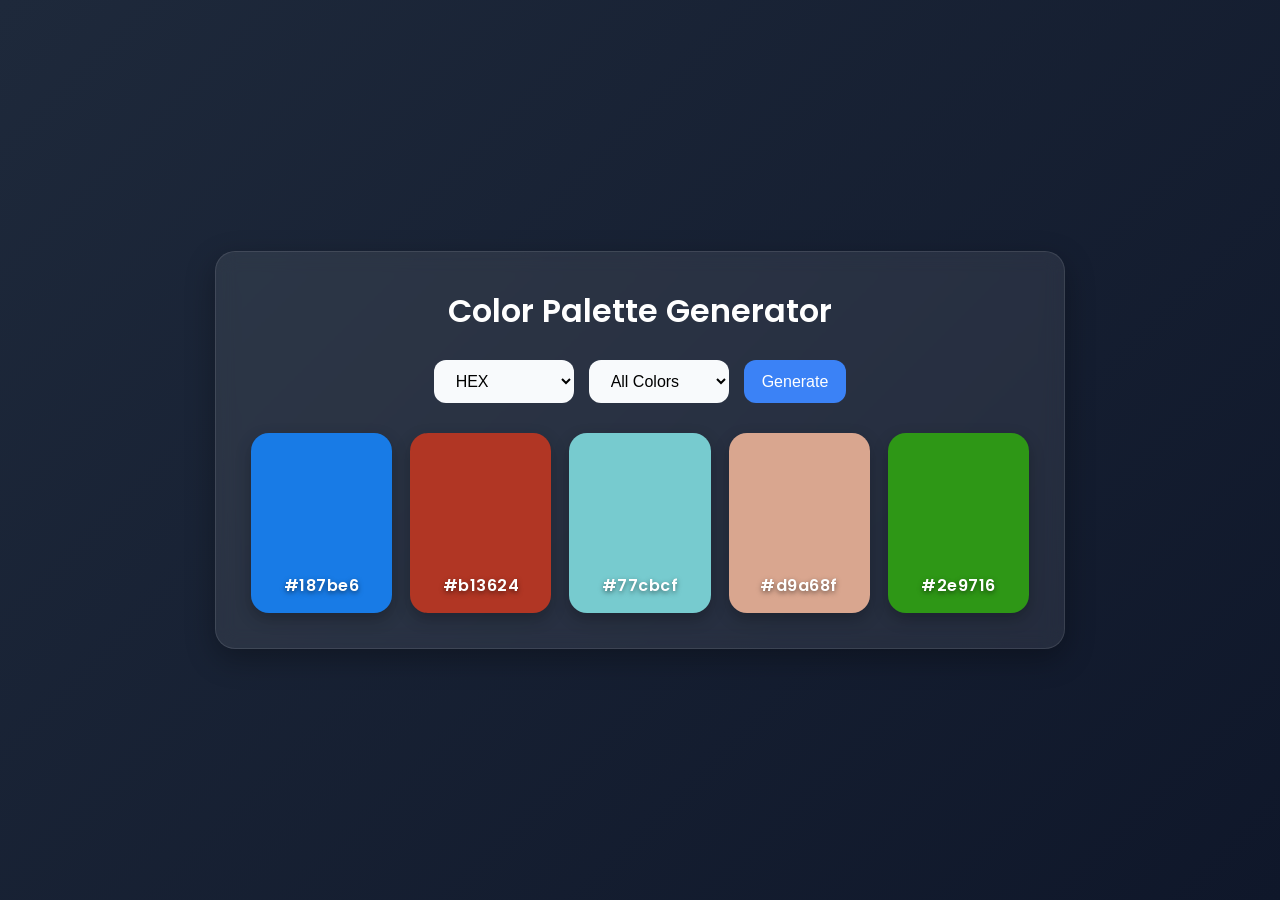
<file: ColorPaletteGen/index.html>
<!DOCTYPE html>
<html lang="en">
<head>
    <meta charset="UTF-8">
    <meta name="viewport" content="width=device-width, initial-scale=1.0">
    <title>Color Palette Generator</title>
    <link rel="stylesheet" href="style.css"
</head>
<body>
    <div class="container">
        <h1>Color Palette Generator</h1>
        <div>
            <select id="format">
                <option value="hex">HEX</option>
                <option value="rgb">RGB</option>
            </select>
            <select id="tone">
                <option value="all">All Colors</option>
                <option value="light">Light</option>
                <option value="dark">Dark</option>
            </select>
            <button id="generateBtn">Generate</button>
        </div>
        <div id="palette" class="palette"></div>
    </div>
    <script src="main.js"></script>
</body>
</html>
</file>
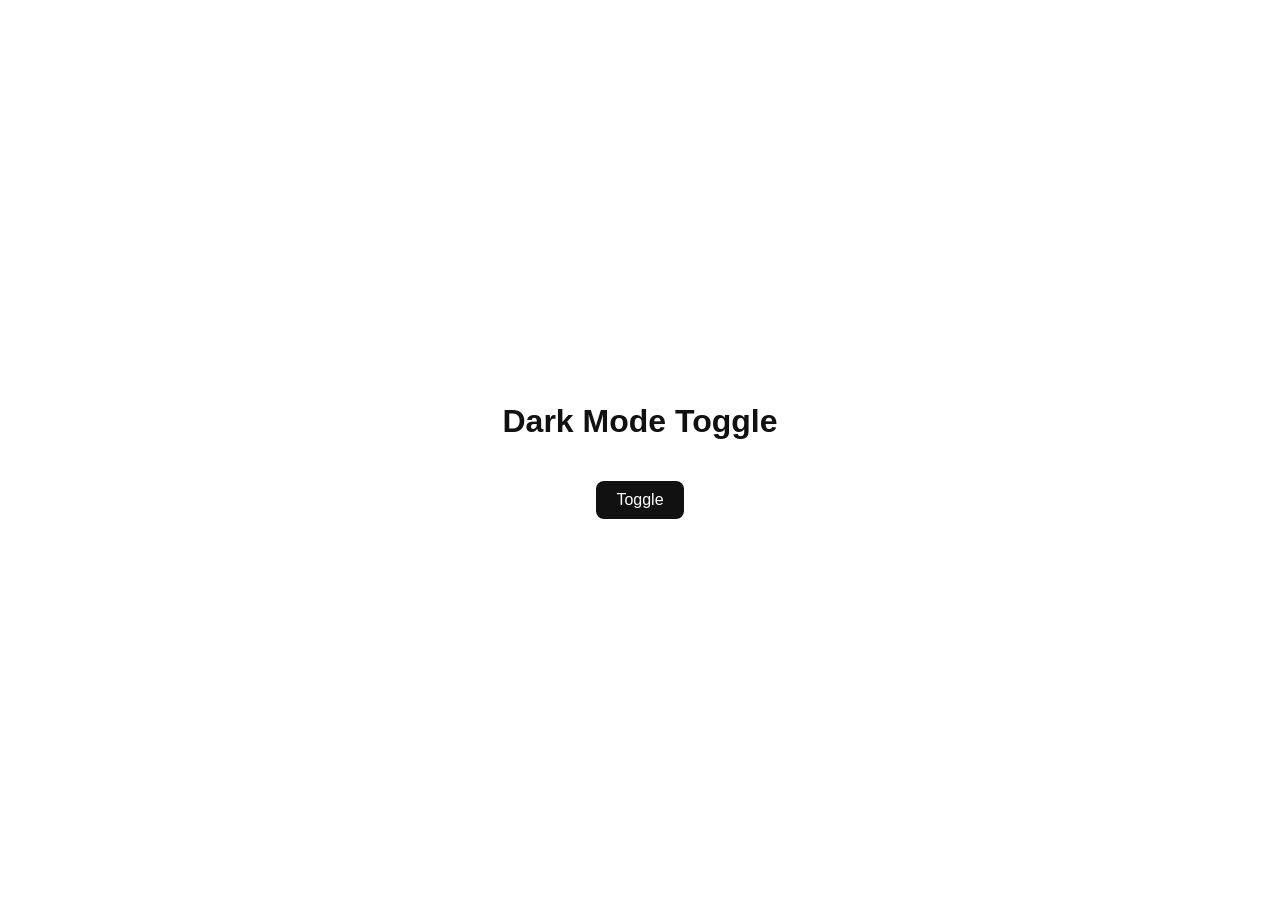
<file: DarkModeToggle/index.html>
<!DOCTYPE html>
<html lang="en">
<head>
    <meta charset="UTF-8">
    <meta name="viewport" content="width=device-width, initial-scale=1.0">
    <title>Dark Mode Toggle</title>
    <link rel="stylesheet" href="style.css">
</head>
<body>
    <div class="container">
        <h1>Dark Mode Toggle</h1>
        <button id="toggleButton">
            Toggle
        </button>
    </div>
    <script src="script.js"></script>
</body>
</html>
</file>
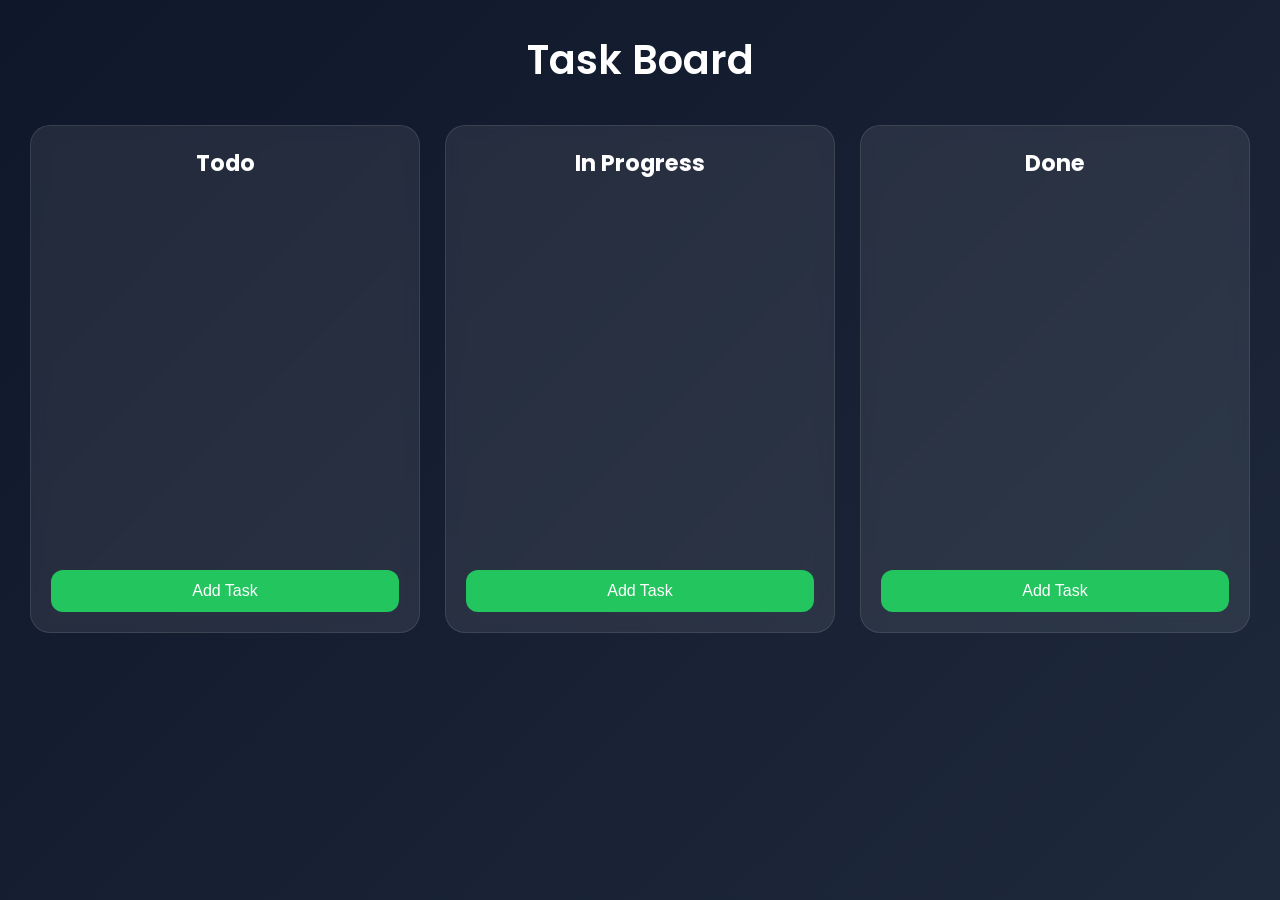
<file: Drag&DropTasks/index.html>
<!DOCTYPE html>
<html lang="en">
<head>
    <meta charset="UTF-8">
    <meta name="viewport" content="width=device-width, initial-scale=1.0">
    <title>Drag N Drop</title>
    <link rel="stylesheet" href="style.css">
</head>
<body>
    <h1>Task Board</h1>

    <div class="board">
        <div class="column" data-status="todo">
            <h2>Todo</h2>
            <div class="tasks"></div>
            <button class="add-btn">Add Task</button>
        </div>

        <div class="column" data-status="in-progress">
            <h2>In Progress</h2>
            <div class="tasks"></div>
            <button class="add-btn">Add Task</button>
        </div>

        <div class="column" data-status="done">
            <h2>Done</h2>
            <div class="tasks"></div>
            <button class="add-btn">Add Task</button>
        </div>
    </div>

    <script src="main.js"></script>
</body>
</html>
</file>
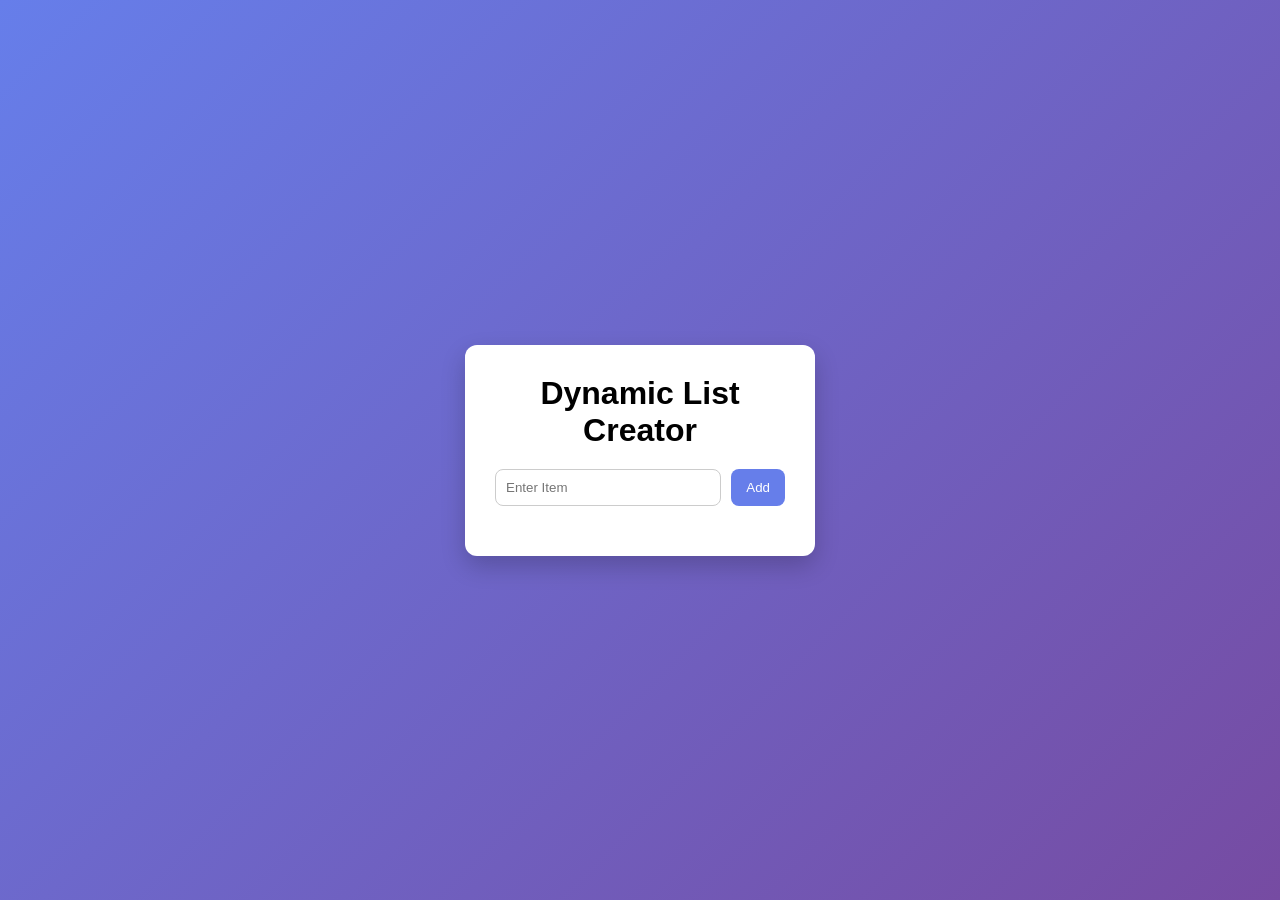
<file: DynamicListCreator/index.html>
<!DOCTYPE html>
<html lang="en">
<head>
    <meta charset="UTF-8">
    <meta name="viewport" content="width=device-width, initial-scale=1.0">
    <title>Dynamic List Creator</title>
    <link rel="stylesheet" href="style.css">
</head>
<body>
    <div class="container">
        <h1>Dynamic List Creator</h1>
        <div class="input-box">
            <input type="text" id="itemInput" placeholder="Enter Item">
            <button id="addBtn">Add</button>
        </div>
        <ul id="list"></ul>
    </div>
    <script src="main.js"></script>
</body>
</html>
</file>
<file: ColorPaletteGen/style.css>
/* Google Font */
@import url('https://fonts.googleapis.com/css2?family=Poppins:wght@300;400;500;600&display=swap');

*{
    margin: 0;
    padding: 0;
    box-sizing: border-box;
}

body{
    font-family: 'Poppins', sans-serif;
    min-height: 100vh;
    display: flex;
    justify-content: center;
    align-items: center;
    background: linear-gradient(135deg, #1e293b, #0f172a);
    padding: 20px;
}

.container{
    width: 100%;
    max-width: 850px;
    background: rgba(255,255,255,0.08);
    backdrop-filter: blur(10px);
    border: 1px solid rgba(255,255,255,0.1);
    border-radius: 20px;
    padding: 35px;
    text-align: center;
    box-shadow: 0 10px 30px rgba(0,0,0,0.3);
}

h1{
    color: white;
    margin-bottom: 25px;
    font-size: 2rem;
    font-weight: 600;
}

.container > div:first-of-type{
    display: flex;
    justify-content: center;
    gap: 15px;
    flex-wrap: wrap;
    margin-bottom: 30px;
}

select,
button{
    padding: 12px 18px;
    border: none;
    border-radius: 12px;
    font-size: 1rem;
    outline: none;
    transition: 0.3s ease;
}

select{
    background: #f8fafc;
    cursor: pointer;
    min-width: 140px;
}

button{
    background: #3b82f6;
    color: white;
    font-weight: 500;
    cursor: pointer;
}

button:hover{
    background: #2563eb;
    transform: translateY(-2px);
}

.palette{
    display: grid;
    grid-template-columns: repeat(auto-fit, minmax(140px, 1fr));
    gap: 18px;
}

.color{
    height: 180px;
    border-radius: 18px;
    display: flex;
    justify-content: center;
    align-items: end;
    padding-bottom: 15px;
    color: white;
    font-weight: 600;
    letter-spacing: 0.5px;
    text-shadow: 0 2px 5px rgba(0,0,0,0.5);
    box-shadow: 0 6px 15px rgba(0,0,0,0.25);
    transition: transform 0.3s ease;
}

.color:hover{
    transform: scale(1.04);
}

@media(max-width: 600px){

    h1{
        font-size: 1.6rem;
    }

    .color{
        height: 140px;
        font-size: 0.9rem;
    }

    select,
    button{
        width: 100%;
    }
}
</file>
<file: DarkModeToggle/style.css>
/* Default (Light Mode) */
:root {
  --bg-color: #ffffff;
  --text-color: #111111;
  --btn-bg: #111111;
  --btn-text: #ffffff;
}

/* Dark Mode Variables */
.dark-mode {
  --bg-color: #111111;
  --text-color: #ffffff;
  --btn-bg: #ffffff;
  --btn-text: #111111;
}

/* Apply styles */
body {
  margin: 0;
  padding: 0;
  font-family: Arial, sans-serif;
  background-color: var(--bg-color);
  color: var(--text-color);
  transition: all 0.3s ease;
}

.container {
  height: 100vh;
  display: flex;
  flex-direction: column;
  justify-content: center;
  align-items: center;
  gap: 20px;
}

button {
  padding: 10px 20px;
  font-size: 16px;
  border: none;
  cursor: pointer;
  background-color: var(--btn-bg);
  color: var(--btn-text);
  border-radius: 8px;
  transition: all 0.3s ease;
}

button:hover {
  opacity: 0.8;
}
</file>
<file: Drag&DropTasks/style.css>
@import url('https://fonts.googleapis.com/css2?family=Poppins:wght@300;400;500;600&display=swap');

*{
    margin: 0;
    padding: 0;
    box-sizing: border-box;
}

body{
    font-family: 'Poppins', sans-serif;
    min-height: 100vh;
    background: linear-gradient(135deg, #0f172a, #1e293b);
    color: white;
    padding: 30px;
}

h1{
    text-align: center;
    margin-bottom: 35px;
    font-size: 2.5rem;
    font-weight: 600;
}

.board{
    display: grid;
    grid-template-columns: repeat(auto-fit, minmax(280px, 1fr));
    gap: 25px;
}

.column{
    background: rgba(255,255,255,0.08);
    border: 1px solid rgba(255,255,255,0.1);
    border-radius: 20px;
    padding: 20px;
    min-height: 500px;
    backdrop-filter: blur(8px);
    transition: 0.3s ease;
}

.column h2{
    text-align: center;
    margin-bottom: 20px;
    font-size: 1.4rem;
}

.tasks{
    min-height: 350px;
    display: flex;
    flex-direction: column;
    gap: 15px;
}

.task{
    background: linear-gradient(135deg, #3b82f6, #2563eb);
    padding: 15px;
    border-radius: 14px;
    cursor: grab;
    font-weight: 500;
    box-shadow: 0 5px 15px rgba(0,0,0,0.25);
    transition: 0.2s ease;
    user-select: none;
}

.task:hover{
    transform: translateY(-3px);
}

.task.dragging{
    opacity: 0.5;
    transform: scale(1.03);
}

.add-btn{
    width: 100%;
    margin-top: 20px;
    padding: 12px;
    border: none;
    border-radius: 12px;
    background: #22c55e;
    color: white;
    font-size: 1rem;
    font-weight: 500;
    cursor: pointer;
    transition: 0.3s ease;
}

.add-btn:hover{
    background: #16a34a;
    transform: translateY(-2px);
}

.drag-over{
    border: 2px dashed #60a5fa;
    background: rgba(96,165,250,0.12);
}

@media(max-width: 768px){

    body{
        padding: 20px;
    }

    h1{
        font-size: 2rem;
    }

    .column{
        min-height: auto;
    }

    .tasks{
        min-height: 250px;
    }
}
</file>
<file: DynamicListCreator/style.css>
/* Reset */
* {
  margin: 0;
  padding: 0;
  box-sizing: border-box;
}

/* Body */
body {
  font-family: Arial, sans-serif;
  background: linear-gradient(135deg, #667eea, #764ba2);
  min-height: 100vh;
  display: flex;
  justify-content: center;
  align-items: center;
}

/* Container */
.container {
  background: #fff;
  padding: 30px;
  border-radius: 12px;
  width: 350px;
  box-shadow: 0 10px 25px rgba(0,0,0,0.2);
}

/* Heading */
h1 {
  text-align: center;
  margin-bottom: 20px;
}

/* Input box */
.input-box {
  display: flex;
  gap: 10px;
  margin-bottom: 20px;
}

input {
  flex: 1;
  padding: 10px;
  border-radius: 8px;
  border: 1px solid #ccc;
  outline: none;
}

input:focus {
  border-color: #667eea;
}

/* Add button */
#addBtn {
  padding: 10px 15px;
  border: none;
  background: #667eea;
  color: white;
  border-radius: 8px;
  cursor: pointer;
}

#addBtn:hover {
  background: #5a67d8;
}

/* List */
#list {
  list-style: none;
}

/* List item */
#list li {
  display: flex;
  justify-content: space-between; /* KEY FIX */
  align-items: center;
  background: #f9f9f9;
  padding: 10px 12px;
  margin-bottom: 10px;
  border-radius: 8px;
  word-break: break-word;
}

/* Text inside li (optional improvement) */
#list li span {
  flex: 1;
}

/* Delete button */
.delete {
  background: #ff4d4d;
  color: white;
  border: none;
  padding: 6px 10px;
  border-radius: 6px;
  cursor: pointer;
  margin-left: 10px;
}

.delete:hover {
  background: #e60000;
}
</file>
